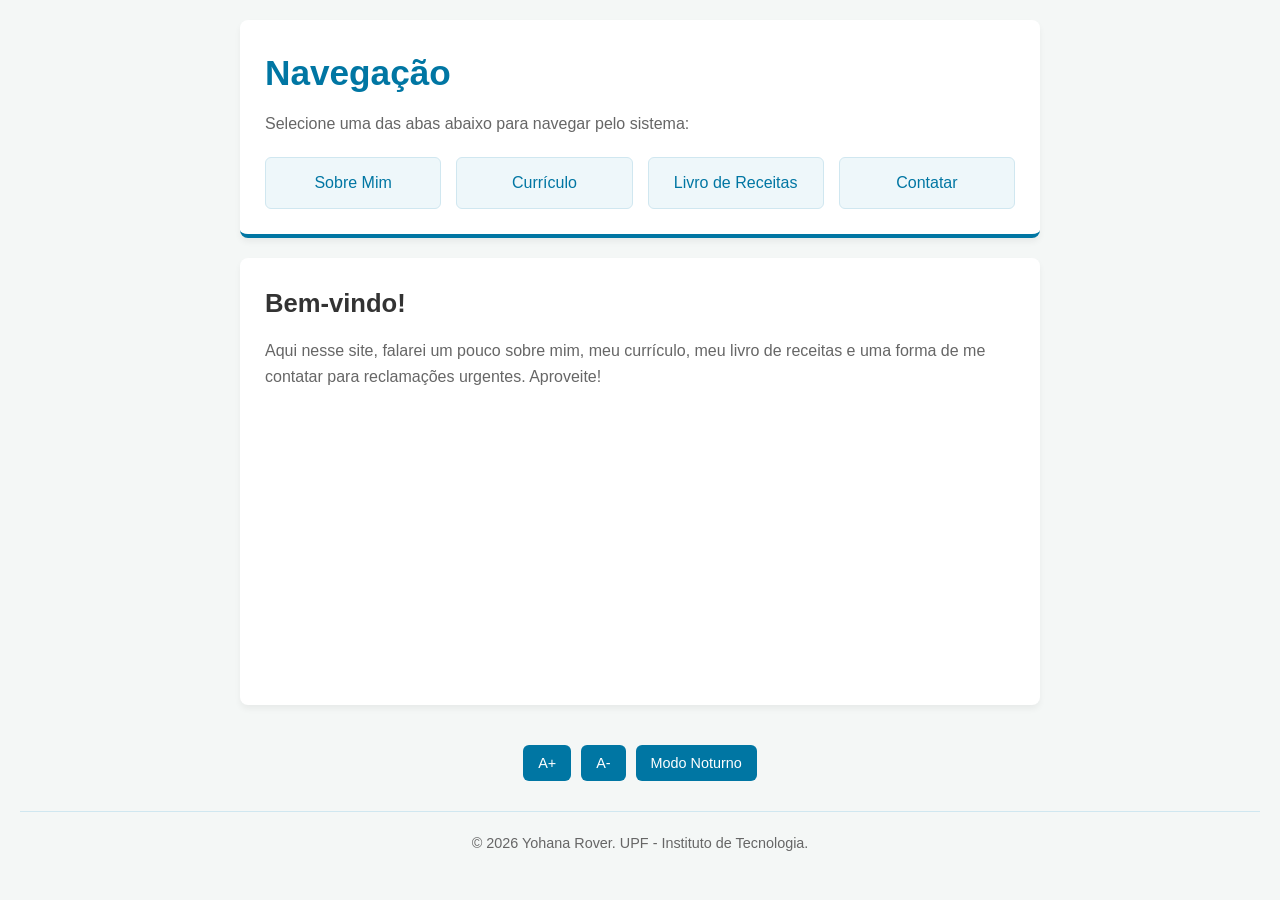
<file: index.html>
<!DOCTYPE html>
<html lang="pt-BR">

<head>
    <meta charset="UTF-8">
    <meta name="viewport" content="width=device-width, initial-scale=1.0">
    <title>Início - Yohana Rover</title>
    <link rel="stylesheet" href="./css/style.css">
</head>

<body>

    <header>
        <h1>Navegação</h1>
        <p>Selecione uma das abas abaixo para navegar pelo sistema:</p>

        <nav>
            <ul>
                <li><strong><a href="./pages/about.html">Sobre Mim</a></strong></li>
                <li><strong><a href="./pages/curriculum.html">Currículo</a></strong></li>
                <li><strong><a href="./pages/receitas.html">Livro de Receitas</a></strong></li>
                <li><strong><a href="./pages/contact.html">Contatar</a></strong></li>
            </ul>
        </nav>
    </header>


    <main>
        <h2>Bem-vindo!</h2>
        <p>Aqui nesse site, falarei um pouco sobre mim, meu currículo, meu livro de receitas e uma forma de me contatar
            para reclamações urgentes. Aproveite!</p>
    </main>

    <div class="controles-acessibilidade">
        <button id="btn-font-increase">A+</button>
        <button id="btn-font-decrease">A-</button>
        <button id="btn-dark-mode">Modo Noturno</button>
    </div>

        <script src="./js/script.js" defer></script>

    <hr>

    <footer>
        <p>© 2026 Yohana Rover. UPF - Instituto de Tecnologia.</p>
    </footer>


</body>

</html>
</file>
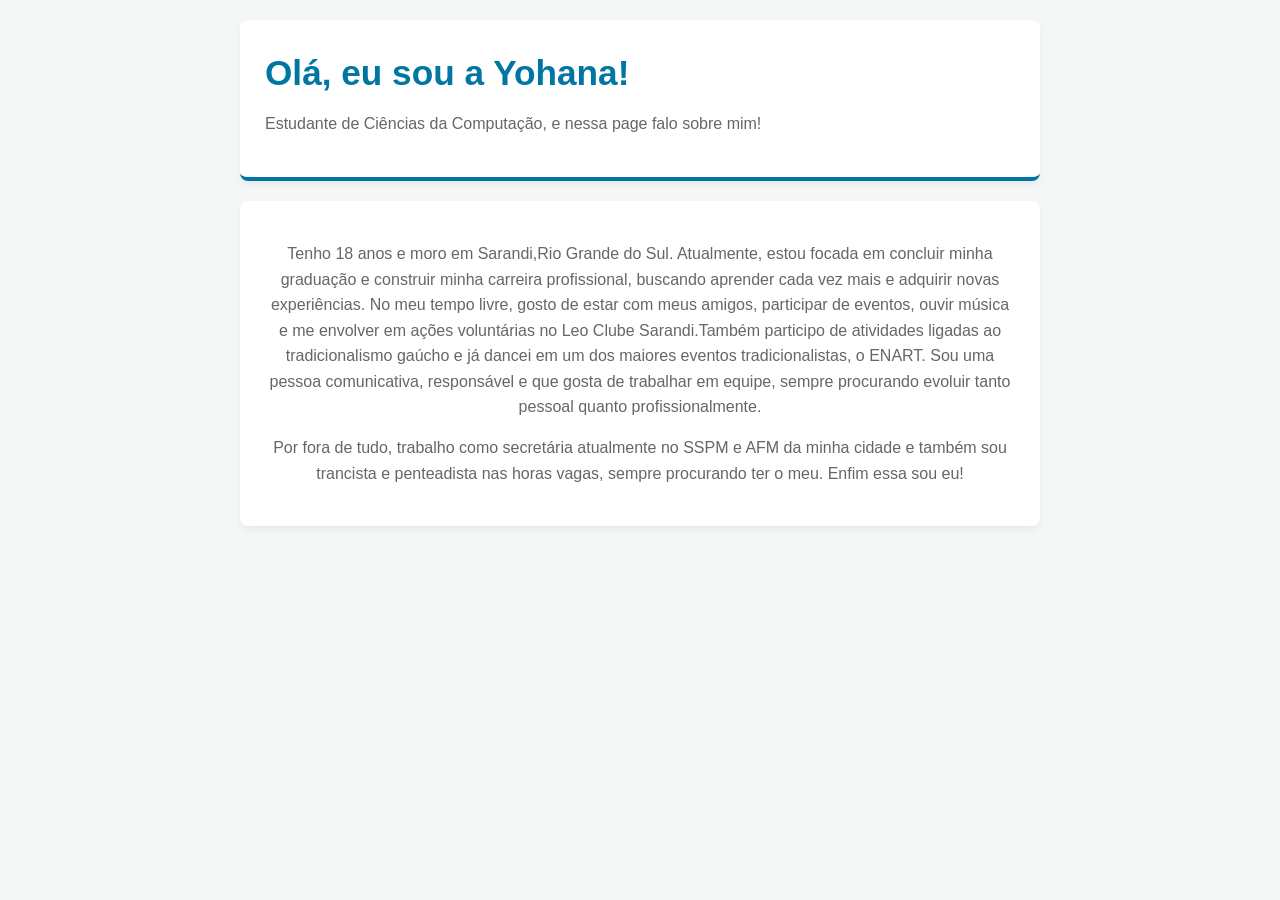
<file: pages/about.html>
<!DOCTYPE html>
<html lang="en">

<head>
    <meta charset="UTF-8">
    <meta name="viewport" content="width=device-width, initial-scale=1.0">
    <title>ABOUT ME</title>
</head>
<link rel="stylesheet" href="../css/style.css">

<body>

</html>

<head>
    <meta charset="UTF-8">
    <title>Sobre Mim Yohana Rover</title>
</head>

<body>

    <header>
        <h1>Olá, eu sou a Yohana!</h1>
        <p>Estudante de Ciências da Computação, e nessa page falo sobre mim!</p>
    </header>


    <section>
        <main>
            <p>
            <p style="text-align: center;">
                Tenho 18 anos e moro em Sarandi,Rio Grande do Sul. Atualmente, estou focada em concluir minha graduação
                e construir
                minha carreira profissional, buscando aprender cada vez mais e adquirir novas experiências.
                No meu tempo livre, gosto de estar com meus amigos, participar de eventos, ouvir música e me envolver em
                ações voluntárias no Leo Clube Sarandi.Também participo de atividades ligadas ao tradicionalismo gaúcho
                e já
                dancei em um dos maiores eventos tradicionalistas, o ENART. Sou uma pessoa comunicativa, responsável e
                que gosta de
                trabalhar em equipe, sempre procurando evoluir tanto pessoal quanto profissionalmente.
            </p>
            </p>
            <p>
            <p style="text-align: center;">
                Por fora de tudo, trabalho como secretária atualmente no SSPM e AFM da minha cidade e
                também sou trancista e penteadista nas horas vagas, sempre procurando ter o meu. Enfim
                essa sou eu!
            </p>
            </p>

        </main>
    </section>



</body>


</html>
</file>
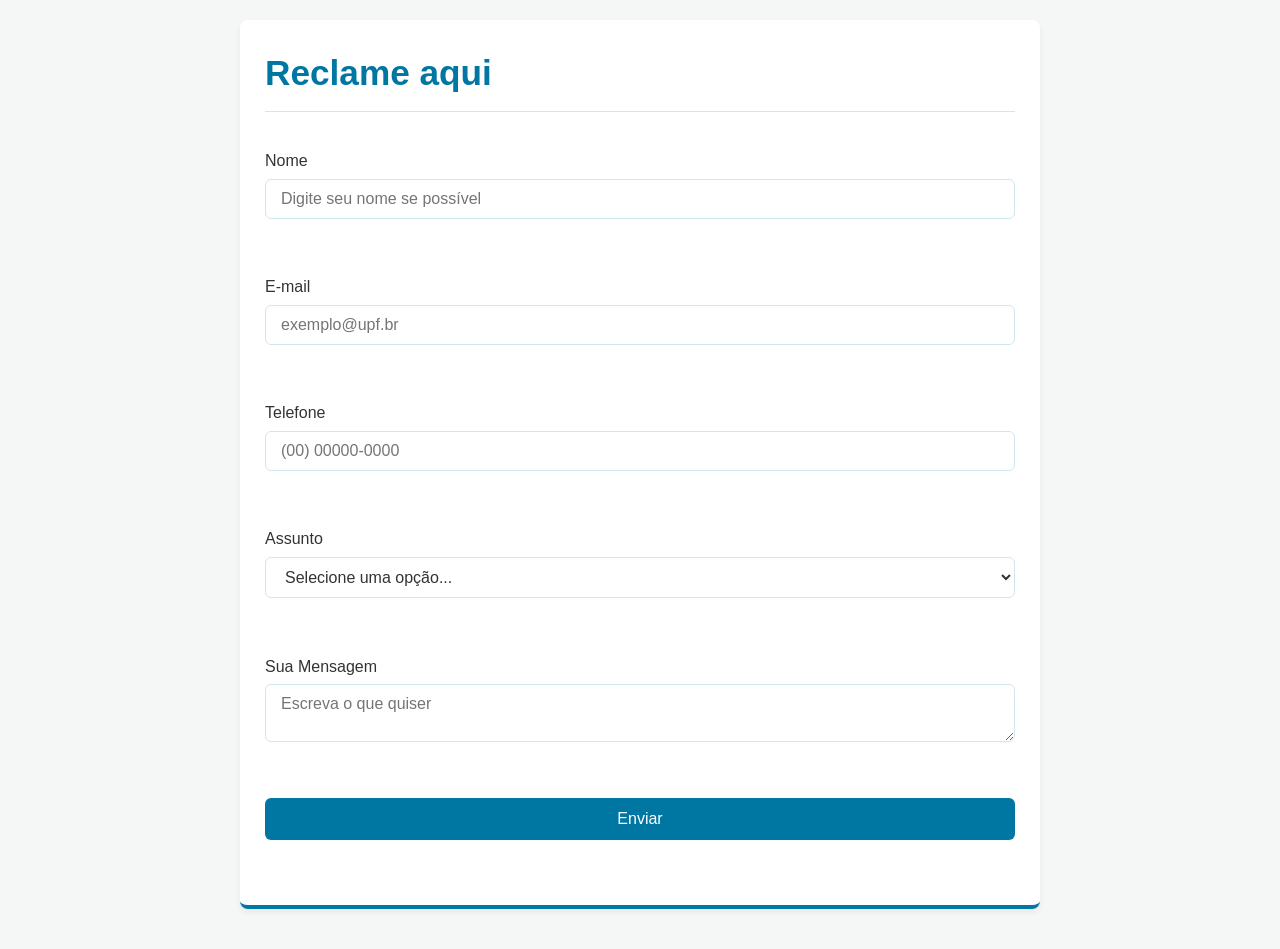
<file: pages/contact.html>
<!DOCTYPE html>
<html lang="pt-BR">

<head>
    <meta charset="UTF-8">
    <meta name="viewport" content="width=device-width, initial-scale=1.0">
    <title>Formulário de Contato</title>
    <link rel="stylesheet" href="../css/style.css">
</head>

<body>
    <header>
        <h1>Reclame aqui</h1>
        <hr>

<br>


        <section>
            <form action="#" method="POST">

                <div>
                    <label for="nome">Nome</label>
                    <input type="text" id="nome" name="nome" placeholder="Digite seu nome se possível" required
                        autocomplete="name">
                </div>
<br>
                <div>
                    <label for="email">E-mail</label>
                    <input type="email" id="email" name="email" placeholder="exemplo@upf.br" required
                        autocomplete="email">
                </div>
<br>

                <div>
                    <label for="telefone">Telefone</label>
                    <input type="tel" id="telefone" name="telefone" placeholder="(00) 00000-0000" pattern="[0-9()-\s]*">
                </div>
<br>

                <div>
                    <label for="assunto">Assunto</label>
                    <select id="assunto" name="assunto" required>
                        <option value="" disabled selected>Selecione uma opção...</option>
                        <option value="quero-chorar">Meu código não funciona e eu quero chorar</option>
                        <option value="socorro">Minha mãe quer me bater, o que eu faço</option>
                        <option value="suporte">Não preciso de suporte</option>
                        <option value="perdido">Socorro não sei usar o VS Code</option>
                        <option value="outros">Outros motivos que não quero explicar</option>
                    </select>
                </div>
<br>

                <div>
                    <label for="mensagem">Sua Mensagem</label>
                    <textarea id="mensagem" name="mensagem" placeholder="Escreva o que quiser" required></textarea>
                </div>
<br>

                <div>
                    <button type="submit">Enviar</button>
                </div>
<br>

            </form>
        </section>
    </header>

    <script src="../js/script.js" defer></script>
</body>

</html>
</file>
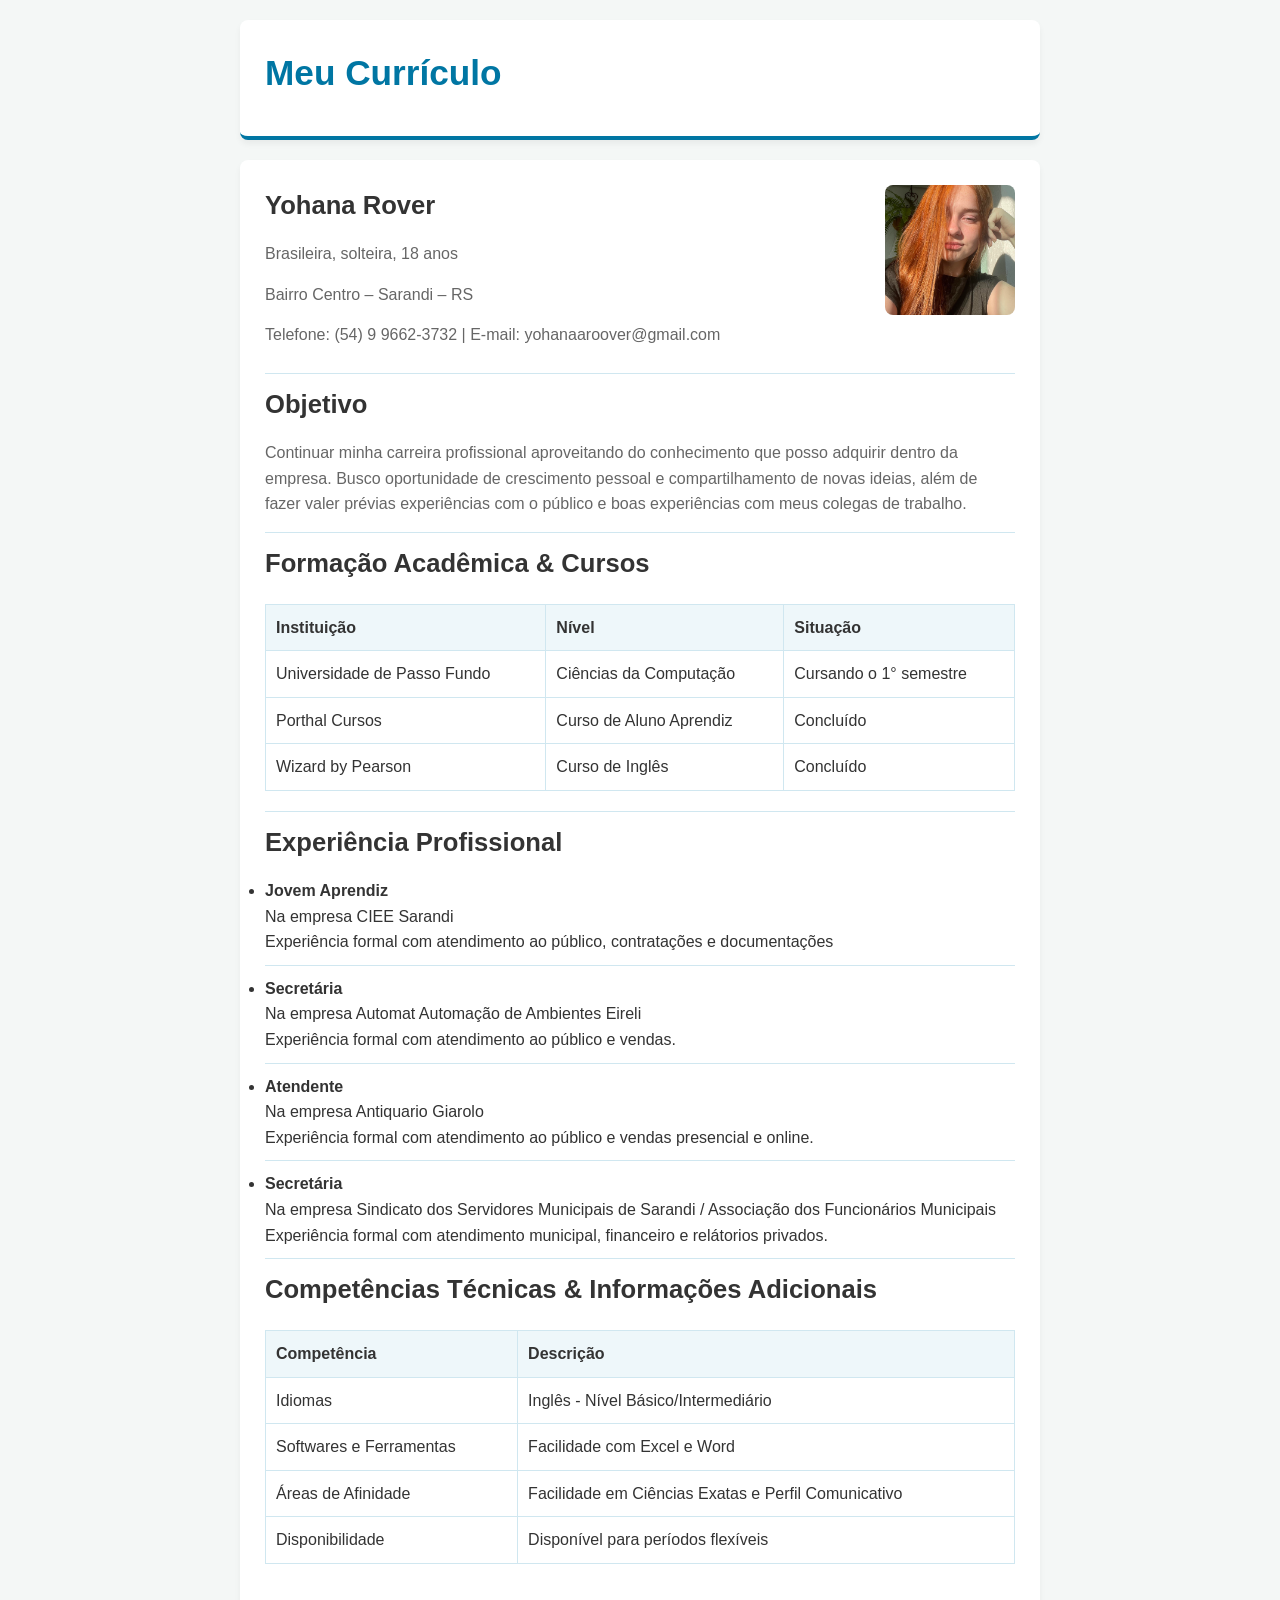
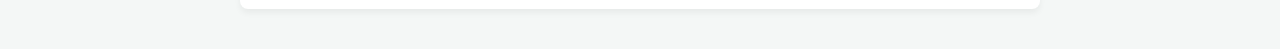
<file: pages/curriculum.html>
<!DOCTYPE html>
<html lang="en">

<head>
    <meta charset="UTF-8">
    <meta name="viewport" content="width=device-width, initial-scale=1.0">
    <title>Currículo - Yohana Rover</title>
    <link rel="stylesheet" href="../css/style.css">
</head>
<title>Currículo - Yohana Rover</title>
<style>
    .foto-perfil {
        float: right;
        width: 130px;
        height: 130px;
        object-fit: cover;
        border-radius: 8px;
        margin-left: 20px;
        margin-bottom: 10px;
    }
</style>
</head>

<body>
    <header>
        <h1>Meu Currículo</h1>
    </header>

    <main>
        <section class="clearfix">
            <img src="../assets/01eu.jpg" alt="Foto" class="foto-perfil">

            <h2>Yohana Rover</h2>
            <p>Brasileira, solteira, 18 anos</p>
            <p>Bairro Centro – Sarandi – RS</p>
            <p>Telefone: (54) 9 9662-3732 | E-mail: yohanaaroover@gmail.com</p>
        </section>
        <hr>

        <section>
            <h2>Objetivo</h2>
            <p>Continuar minha carreira profissional aproveitando do conhecimento que posso adquirir dentro da empresa.
                Busco oportunidade de crescimento pessoal e compartilhamento de novas ideias, além de fazer valer
                prévias experiências com o público e boas experiências com meus colegas de trabalho.</p>
        </section>
        <hr>

        <section>
            <h2>Formação Acadêmica & Cursos</h2>
            <table border="1" style="border-collapse: collapse; width: 100%; text-align: left;">
                <thead>
                    <tr style="background-color: #f2f2f2;">
                        <th style="padding: 10px;">Instituição </th>
                        <th style="padding: 10px;">Nível</th>
                        <th style="padding: 10px;">Situação</th>
                    </tr>
                </thead>
                <tbody>
                    <tr>
                        <td style="padding: 10px;">Universidade de Passo Fundo</td>
                        <td style="padding: 10px;">Ciências da Computação</td>
                        <td style="padding: 10px;">Cursando o 1° semestre</td>
                    </tr>
                    <tr>
                        <td style="padding: 10px;">Porthal Cursos </td>
                        <td style="padding: 10px;">Curso de Aluno Aprendiz</td>
                        <td style="padding: 10px;">Concluído</td>
                    </tr>
                    <tr>
                        <td style="padding: 10px;">Wizard by Pearson </td>
                        <td style="padding: 10px;">Curso de Inglês</td>
                        <td style="padding: 10px;">Concluído</td>
                    </tr>
                </tbody>
            </table>
        </section>
        <hr>

        <section>
            <h2>Experiência Profissional</h2>

            <ul>
                <li><strong>Jovem Aprendiz</strong></li>
                Na empresa CIEE Sarandi <br>
                Experiência formal com atendimento ao público, contratações e documentações
            </ul>
            <hr>

            <ul>
                <li><strong>Secretária</strong></li>
                Na empresa Automat Automação de Ambientes Eireli <br>
                Experiência formal com atendimento ao público e vendas.
            </ul>
            <hr>
            <ul>
                <li><strong>Atendente</strong></li>
                Na empresa Antiquario Giarolo <br>
                Experiência formal com atendimento ao público e vendas presencial e online.
            </ul>
            <hr>

            <ul>
                <li><strong>Secretária</strong> </li>
                Na empresa Sindicato dos Servidores Municipais de Sarandi / Associação
                dos Funcionários Municipais <br>
                Experiência formal com atendimento municipal, financeiro e relátorios privados.
            </ul>
        </section>
        <hr>

        <section>
            <h2>Competências Técnicas & Informações Adicionais</h2>
            <table border="1" style="border-collapse: collapse; width: 100%; text-align: left;">
                <thead>
                    <tr style="background-color: #f2f2f2;">
                        <th style="padding: 10px;"> Competência</th>
                        <th style="padding: 10px;">Descrição </th>
                    </tr>
                </thead>
                <tbody>
                    <tr>
                        <td style="padding: 10px;">Idiomas</td>
                        <td style="padding: 10px;">Inglês - Nível Básico/Intermediário</td>
                    </tr>
                    <tr>
                        <td style="padding: 10px;">Softwares e Ferramentas</td>
                        <td style="padding: 10px;">Facilidade com Excel e Word</td>
                    </tr>
                    <tr>
                        <td style="padding: 10px;">Áreas de Afinidade</td>
                        <td style="padding: 10px;">Facilidade em Ciências Exatas e Perfil Comunicativo</td>
                    </tr>
                    <tr>
                        <td style="padding: 10px;">Disponibilidade</td>
                        <td style="padding: 10px;">Disponível para períodos flexíveis</td>
                    </tr>
                </tbody>
            </table>
        </section>


    </main>


</body>


</html>
</file>
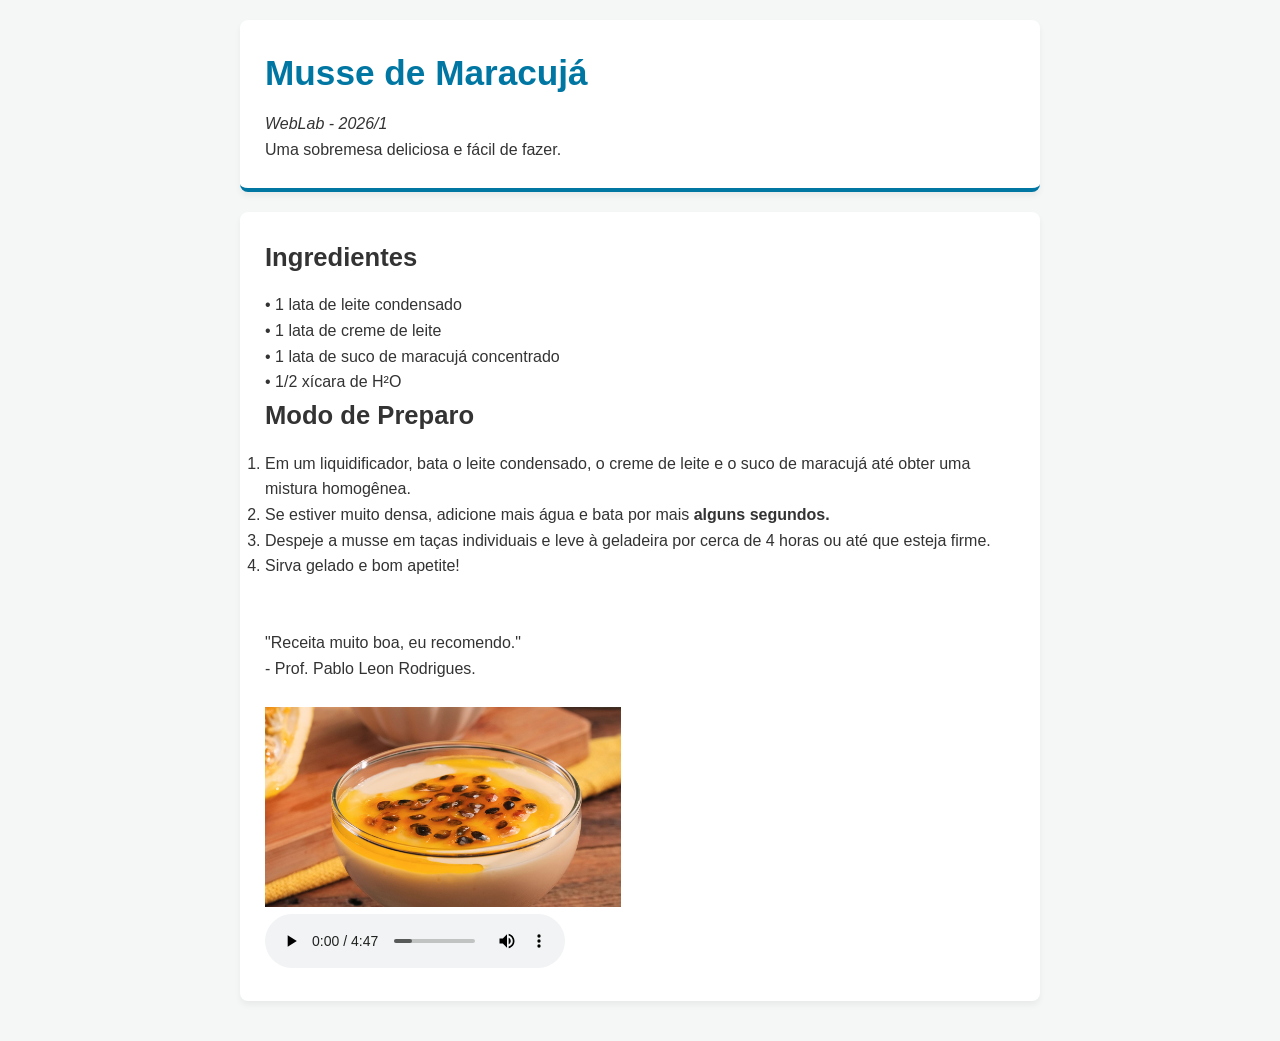
<file: pages/mousse.html>
<!DOCTYPE html>
<html lang="en">

<head>
    <meta charset="UTF-8">
    <meta name="viewport" content="width=device-width, initial-scale=1.0">
    <title>MOUSSE DE MARACUJÁ</title>
</head>
<link rel="stylesheet" href="../css/style.css">

<body>
    <header>
        <h1>Musse de Maracujá</h1>


        <cite>WebLab - 2026/1</cite> <br>
        Uma sobremesa deliciosa e fácil de fazer.
    </header>

<section>
    <main>
        <h2>Ingredientes</h2>
        <ol>

            • 1 lata de leite condensado <br>
            • 1 lata de creme de leite <br>
            • 1 lata de suco de maracujá concentrado <br>
            • 1/2 xícara de H²O <br>
        </ol>

        <h2>Modo de Preparo</h2>
        <ol>
            <li>Em um liquidificador, bata o leite condensado, o creme de leite e o suco de maracujá até obter uma
                mistura homogênea. </li>
            <li>Se estiver muito densa, adicione mais água e bata por mais <b>alguns segundos.</b> </li>
            <li>Despeje a musse em taças individuais e leve à geladeira por cerca de 4 horas ou até que esteja firme.
            </li>
            <li>Sirva gelado e bom apetite! </li>
            <br>
            <br>
            "Receita muito boa, eu recomendo." <br>
            - Prof. Pablo Leon Rodrigues.
            <br> <br>
            <img src="../assets/mousse-de-maracuja-facil.jpg" alt="Foto do meu trabalho" height="200px" /> <br>


            <audio controls>
                <source src="../assets/sobremesa-fácil-e-rápida.mp3" alt="Aúdio da receita do mousse de maracujá">
            </audio>

    </main>
</section>
</body>

</html>
</file>
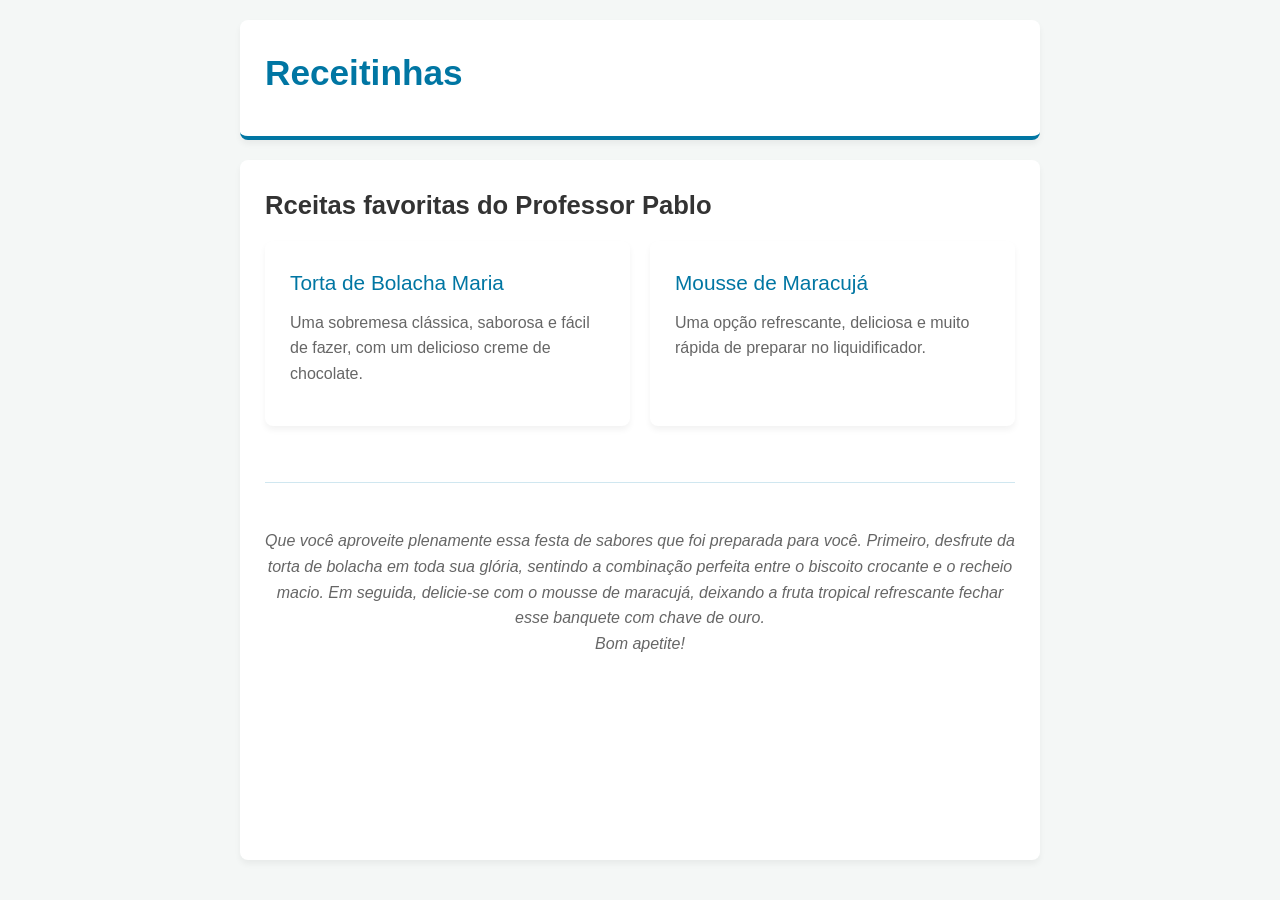
<file: pages/receitas.html>
<!DOCTYPE html>
<html lang="pt-BR">

<head>
    <meta charset="UTF-8">
    <meta name="viewport" content="width=device-width, initial-scale=1.0">
    <title>Livro de Receitinhas</title>
    <link rel="stylesheet" href="../css/style.css">
</head>

<body>

    <header>
        <h1>Receitinhas</h1>
    </header>
    <main>
        <h2>Rceitas favoritas do Professor Pablo</h2>

        <div class="grid-container">

            <div class="card grid-item">
                <h3><a href="./torta.html">Torta de Bolacha Maria</a></h3>
                <p>Uma sobremesa clássica, saborosa e fácil de fazer, com um delicioso creme de chocolate.</p>
            </div>

            <div class="card grid-item">
                <h3><a href="./mousse.html">Mousse de Maracujá</a></h3>
                <p>Uma opção refrescante, deliciosa e muito rápida de preparar no liquidificador.</p>
            </div>
        </div>
        <br>
<hr>
<br>
        <p style="text-align: center; margin-top: var(--espacamento-pequeno);">
            <em> Que você aproveite plenamente essa festa de sabores que foi preparada para você. Primeiro, desfrute da
                torta de bolacha em toda sua glória, sentindo a combinação perfeita entre o biscoito crocante e o
                recheio macio. Em seguida, delicie-se com o mousse de maracujá, deixando a fruta tropical refrescante
                fechar esse banquete com chave de ouro. <br>
                Bom apetite! </em>
        </p>
    </main>

</body>

</html>
</file>
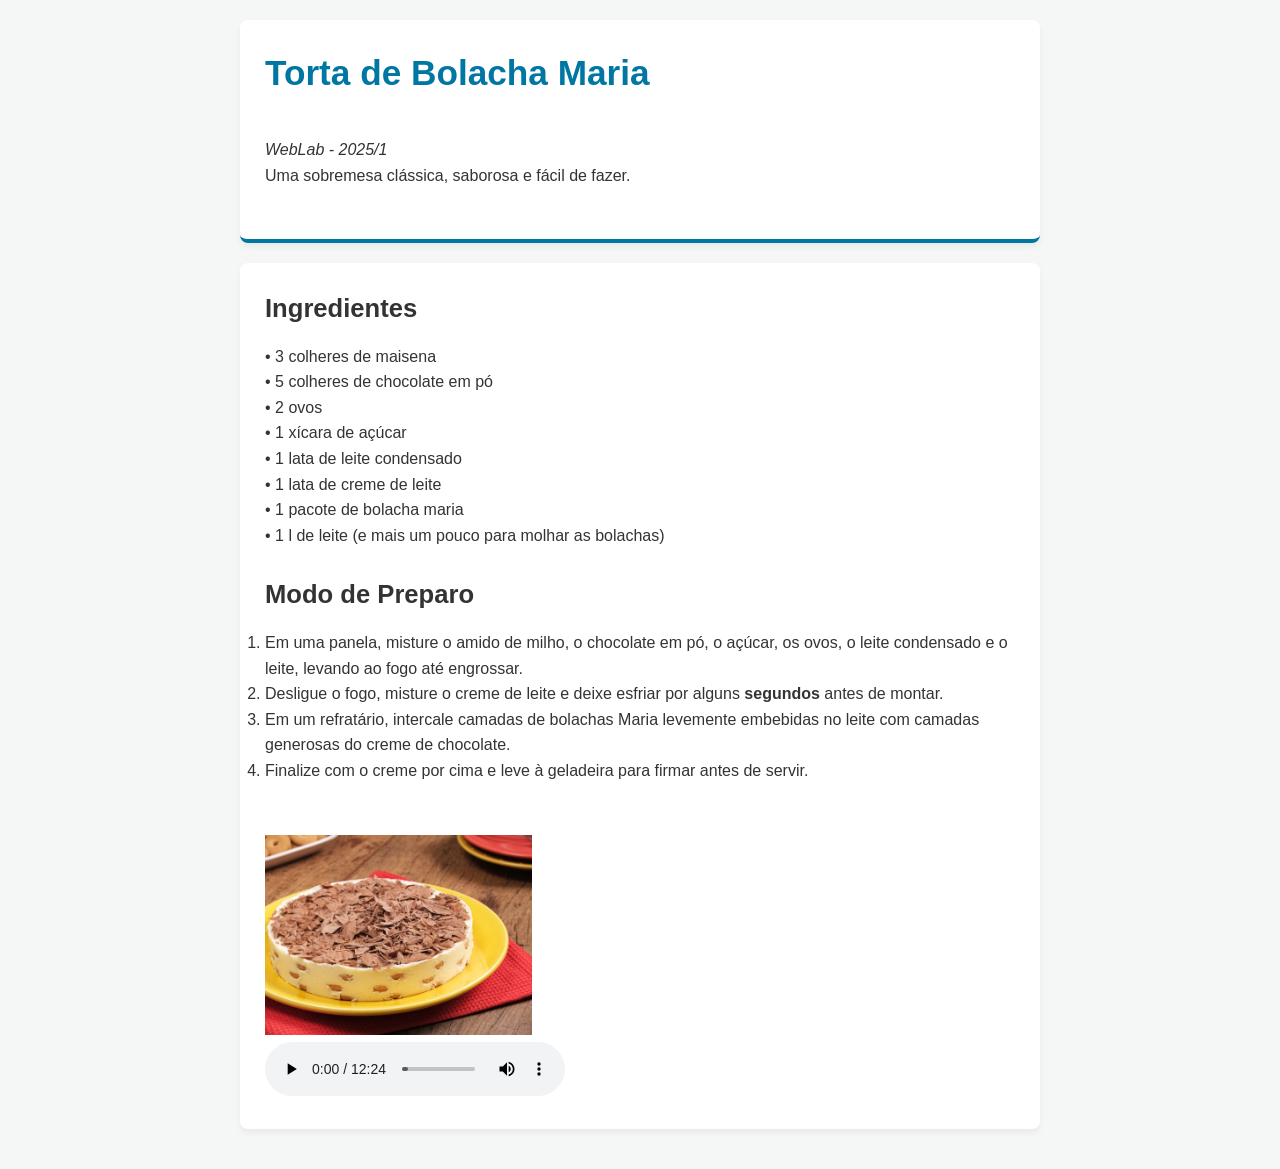
<file: pages/torta.html>
<!DOCTYPE html>
<html lang="pt-BR">

<head>
    <meta charset="UTF-8">
    <meta name="viewport" content="width=device-width, initial-scale=1.0">
    <title>TORTA DE BOLACHA MARIA</title>
    <link rel="stylesheet" href="../css/style.css">

</head>

<body>
<header>    
    <h1>Torta de Bolacha Maria</h1> <br>

    <cite>WebLab - 2025/1</cite>  <br>
    Uma sobremesa clássica, saborosa e fácil de fazer. <br>
    <br>
</header>
<main>
    <h2>Ingredientes</h2>
    <ol>
        • 3 colheres de maisena <br>
        • 5 colheres de chocolate em pó <br>
        • 2 ovos <br>
        • 1 xícara de açúcar <br>
        • 1 lata de leite condensado <br>
        • 1 lata de creme de leite <br>
        • 1 pacote de bolacha maria <br>
        • 1 l de leite (e mais um pouco para molhar as bolachas) <br>
    </ol>
<br>
    <h2>Modo de Preparo</h2>
    <ol>
        <li>Em uma panela, misture o amido de milho, o chocolate em pó, o açúcar, os ovos, o leite condensado e o
            leite, levando ao fogo até engrossar. </li>
        <li>Desligue o fogo, misture o creme de leite e deixe esfriar por alguns <b>segundos</b> antes de montar.
        </li>
        <li>Em um refratário, intercale camadas de bolachas Maria levemente embebidas no leite com camadas generosas
            do creme de chocolate. </li>
        <li>Finalize com o creme por cima e leve à geladeira para firmar antes de servir. </li>
        <br>

        <br>
        <img src="../assets/receita-torta-de-bolacha-facil-no-liquidificador.webp" alt="Foto do meu trabalho"
            height="200px" /> <br>


        <audio controls>
            <source src="../assets/cozinhando-em-família.mp3" alt="Aúdio da receita da torta de bolacha maria">
        </audio>

</main>
</body>


</html>
</file>
<file: css/style.css>
:root {
    /* Cores Primárias */
    --cor-primaria: #0076a3;
    --cor-primaria-claro: #eef7fa;
    --cor-primaria-borda: #d0e7f0;

    /*Cores secundárias*/
    --cor-texto-principal: #333333;
    --cor-texto-secundario: #666666;
    --cor-texto-rodape: #888888;
    --cor-fundo-geral: #f4f7f6;
    --cor-fundo-card: #ffffff;

    /* Tipografia */
    --fonte-principal: 'Segoe UI', Tahoma, Geneva, Verdana, sans-serif;
    --altura-linha: 1.6;

    /* Espaçamento */
    --espacamento-pequeno: 10px;
    --espacamento-medio: 15px;
    --espacamento-grande: 20px;
    --espacamento-xgrande: 25px;

    /* Bordas e Sombras */
    --raio-borda: 8px;
    --raio-borda-pequeno: 6px;
    --sombra-padrao: 0 4px 6px rgba(0, 0, 0, 0.05);
    --sombra-hover: 0 4px 8px rgba(0, 118, 163, 0.2);

    /* Transições */
    --transicao-rapida: all 0.3s ease;
}

/* DARK MODE */
body.dark-mode {
    --cor-primaria-claro: #0f2b38;
    --cor-primaria-borda: #1c4557;
    --cor-texto-principal: #f4f7f6;
    --cor-texto-secundario: #a0b0b8;
    --cor-texto-rodape: #708088;
    --cor-fundo-geral: #121416;
    --cor-fundo-card: #1e2226;
}

/*RESETS*/
* {
    margin: 0;
    padding: 0;
    box-sizing: border-box;
}

html {
    scroll-behavior: smooth;
}

body {
    font-family: var(--fonte-principal);
    line-height: var(--altura-linha);
    color: var(--cor-texto-principal);
    background-color: var(--cor-fundo-geral);
    display: flex;
    flex-direction: column;
    min-height: 100vh;
    padding: var(--espacamento-grande);
    transition: background-color var(--transicao-rapida), color var(--transicao-rapida);
}

/* PRINCIPAIS */
header,
main,
footer {
    max-width: 800px;
    width: 100%;
    margin: 0 auto;
}

header,
main,
.card,
.grid-item {
    background: var(--cor-fundo-card);
    padding: var(--espacamento-xgrande);
    border-radius: var(--raio-borda);
    box-shadow: var(--sombra-padrao);
    transition: background var(--transicao-rapida),
        box-shadow var(--transicao-rapida);
}

/* HEADER */
header {
    margin-bottom: var(--espacamento-grande);
    border-bottom: 4px solid var(--cor-primaria);
}

/* MAIN */
main {
    margin-bottom: var(--espacamento-grande);
    flex: 1;
}

/* FOOTER */
footer {
    text-align: center;
    font-size: 0.9rem;
    color: var(--cor-texto-rodape);
    padding: var(--espacamento-pequeno);
}

/* HEADINGS */
h1 {
    color: var(--cor-primaria);
    font-size: 2.2rem;
    margin-bottom: var(--espacamento-pequeno);
    font-weight: 600;
}

h2 {
    color: var(--cor-texto-principal);
    font-size: 1.6rem;
    margin-bottom: var(--espacamento-medio);
    font-weight: 600;
}

h3 {
    color: var(--cor-texto-principal);
    font-size: 1.3rem;
    margin-bottom: var(--espacamento-pequeno);
    font-weight: 500;
}

/* TEXTO */
p {
    margin-bottom: var(--espacamento-medio);
    color: var(--cor-texto-secundario);
    line-height: var(--altura-linha);
}

a {
    color: var(--cor-primaria);
    text-decoration: none;
    transition: var(--transicao-rapida);
}

a:hover {
    opacity: 0.8;
}

/* MENU */
nav {
    margin-top: var(--espacamento-grande);
}

nav ul {
    list-style: none;
    display: flex;
    flex-wrap: wrap;
    gap: var(--espacamento-medio);
    padding: 0;
}

nav ul li {
    flex: 1;
    min-width: 140px;
}

nav ul li a {
    display: block;
    text-align: center;
    color: var(--cor-primaria);
    background-color: var(--cor-primaria-claro);
    padding: 12px var(--espacamento-medio);
    border-radius: var(--raio-borda-pequeno);
    border: 1px solid var(--cor-primaria-borda);
    font-weight: 500;
    cursor: pointer;
    transition: var(--transicao-rapida);
}

/* HOVER */
nav ul li a:hover,
nav ul li a.active {
    background-color: var(--cor-primaria);
    color: #ffffff;
    transform: translateY(-2px);
    box-shadow: var(--sombra-hover);
    border-color: var(--cor-primaria);
}

/* ELEMENTOS DIVISÓRIOS */
hr {
    border: 0;
    height: 1px;
    background: var(--cor-primaria-borda);
    margin: var(--espacamento-pequeno) 0;
}

/* FORMULÁRIOS */
input,
textarea,
select,
button {
    font-family: var(--fonte-principal);
    font-size: 1rem;
    transition: var(--transicao-rapida);
}

input,
textarea,
select {
    width: 100%;
    padding: 10px var(--espacamento-medio);
    border: 1px solid var(--cor-primaria-borda);
    border-radius: var(--raio-borda-pequeno);
    color: var(--cor-texto-principal);
    background-color: var(--cor-fundo-card);
}

input:focus,
textarea:focus,
select:focus {
    outline: none;
    border-color: var(--cor-primaria);
    box-shadow: 0 0 0 3px rgba(0, 118, 163, 0.1);
}

button {
    padding: 12px 20px;
    background-color: var(--cor-primaria);
    color: #ffffff;
    border: none;
    border-radius: var(--raio-borda-pequeno);
    font-weight: 500;
    cursor: pointer;
}

button:hover {
    background-color: #005580;
    box-shadow: var(--sombra-hover);
    transform: translateY(-2px);
}

button:active {
    transform: translateY(0);
}

/* CARDS E CONTAINERS SECUNDÁRIOS */
.card {
    margin-bottom: var(--espacamento-grande);
    transition: var(--transicao-rapida);
}

.card:hover {
    box-shadow: var(--sombra-hover);
}

/* LAYOUT COM FLEXBOX */
.flex-container {
    display: flex;
    gap: var(--espacamento-grande);
    flex-wrap: wrap;
    justify-content: space-between;
    align-items: flex-start;
}

.flex-item {
    flex: 1;
    min-width: 250px;
}

/* LAYOUT GRID */
.grid-container {
    display: grid;
    grid-template-columns: repeat(auto-fit, minmax(250px, 1fr));
    gap: var(--espacamento-grande);
}

/* FORM WRAPPER */
form {
    display: flex;
    flex-direction: column;
    gap: var(--espacamento-medio);
}

form div {
    display: flex;
    flex-direction: column;
    gap: 5px;
}

form label {
    font-weight: 500;
    color: var(--cor-texto-principal);
}

/* TABELAS */
table {
    width: 100%;
    border-collapse: collapse;
    margin: var(--espacamento-grande) 0;
}

table th,
table td {
    padding: 12px;
    text-align: left;
    border: 1px solid var(--cor-primaria-borda);
}

table th {
    background-color: var(--cor-primaria-claro);
    color: var(--cor-texto-principal);
    font-weight: 600;
}

/* RESPONSIVIDADE */
@media (max-width: 768px) {
    h1 {
        font-size: 1.8rem;
    }

    h2 {
        font-size: 1.3rem;
    }

    h3 {
        font-size: 1.1rem;
    }

    nav ul {
        flex-direction: column;
    }

    nav ul li {
        min-width: auto;
    }

    .grid-container {
        grid-template-columns: 1fr;
    }

    .flex-container {
        flex-direction: column;
    }

    header,
    main,
    .card {
        padding: var(--espacamento-grande);
    }
}

/* UTILIDADES */
.clearfix::after {
    content: "";
    display: table;
    clear: both;
}

.foto-perfil {
    float: right;
    width: 130px;
    height: 130px;
    object-fit: cover;
    border-radius: 8px;
    margin-left: 20px;
    margin-bottom: 10px;
}

.controles-acessibilidade {
    display: flex;
    gap: 10px;
    justify-content: center;
    flex-wrap: wrap;
    margin: var(--espacamento-grande) 0;
}

.controles-acessibilidade button {
    padding: 10px 15px;
    font-size: 0.9rem;
}

mark {
    background-color: rgba(0, 118, 163, 0.2);
    padding: 2px 6px;
    border-radius: 4px;
}
</file>
